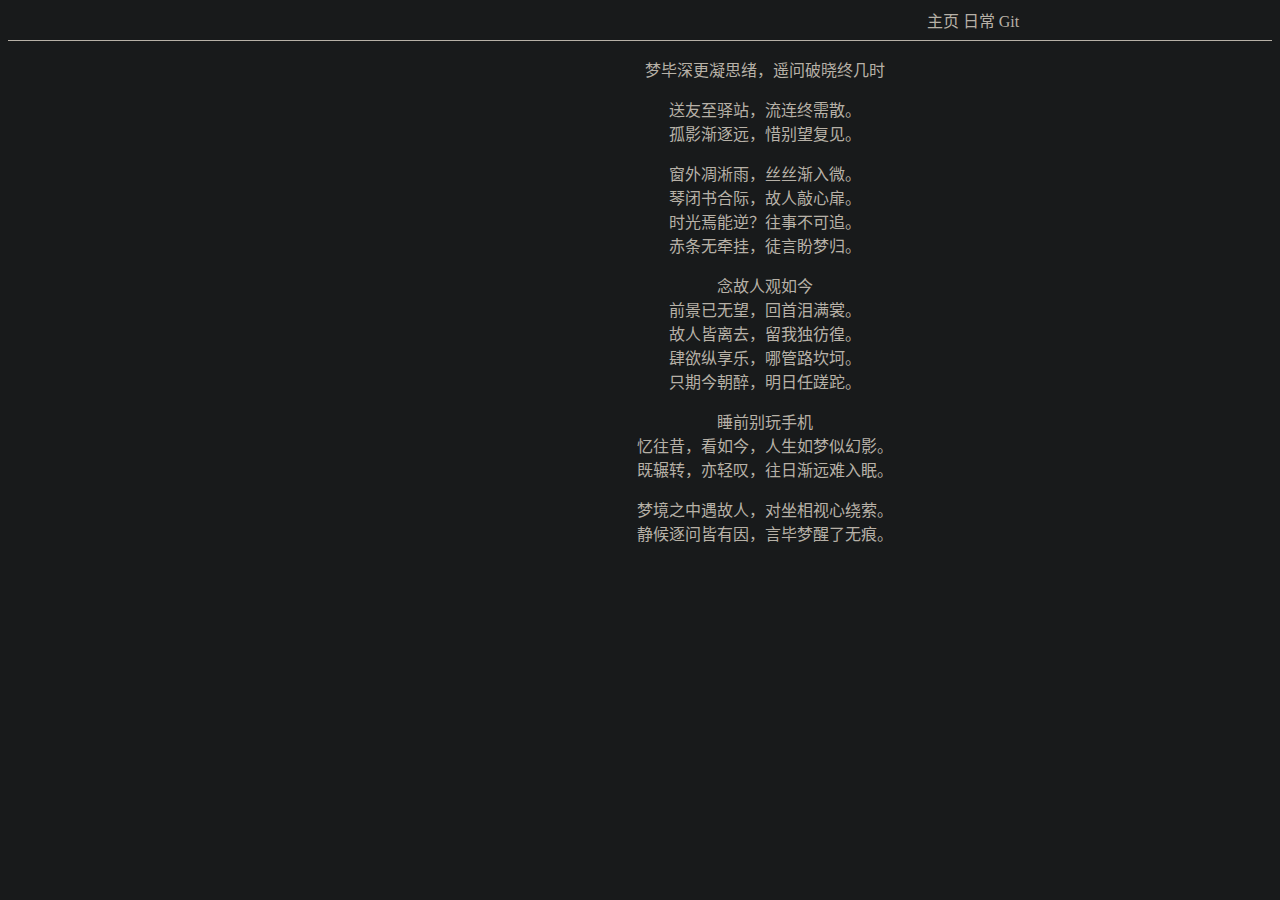
<file: index.html>
<!DOCTYPE html>
<html lang='zh-CN'>
    <head>
        <meta charset='UTF-8'/>
        <!--<link rel="stylesheet" href="https://cdn.jsdelivr.net/npm/gitalk@1/dist/gitalk.css">-->
        <!--<script src="https://cdn.jsdelivr.net/npm/gitalk@1/dist/gitalk.min.js"></script>-->
        <link rel='stylesheet' href='style.css'/>
    </head>
    <body>
        <nav align='right'>
            <a href='index.html'>主页</a>
            <a href='nichijou.html'>日常</a>
            <a href='git.html'>Git</a>
        </nav>
        <hr/>
        <article>
            <p>梦毕深更凝思绪，遥问破晓终几时</p>
        </article>
        <article>
            <p>
                送友至驿站，流连终需散。<br/>
                孤影渐逐远，惜别望复见。
            </p>
        </article>
        <article>
            <p>
                窗外凋淅雨，丝丝渐入微。<br/>
                琴闭书合际，故人敲心扉。<br/>
                时光焉能逆？往事不可追。<br/>
                赤条无牵挂，徒言盼梦归。
            </p>
        </article>
        <article>
            <p>
                念故人观如今<br/>
                前景已无望，回首泪满裳。<br/>
                故人皆离去，留我独彷徨。<br/>
                肆欲纵享乐，哪管路坎坷。<br/>
                只期今朝醉，明日任蹉跎。
            </p>
        </article>
        <article>
            <p>
                睡前别玩手机<br/>
                忆往昔，看如今，人生如梦似幻影。<br/>
                既辗转，亦轻叹，往日渐远难入眠。
            </p>
        </article>
        <article>
            <p>
                梦境之中遇故人，对坐相视心绕萦。<br/>
                静候逐问皆有因，言毕梦醒了无痕。
            </p>
        </article>
    </body>
    <!--<script src='gitalk.js' charset='UTF-8'></script>-->
</html>
</file>
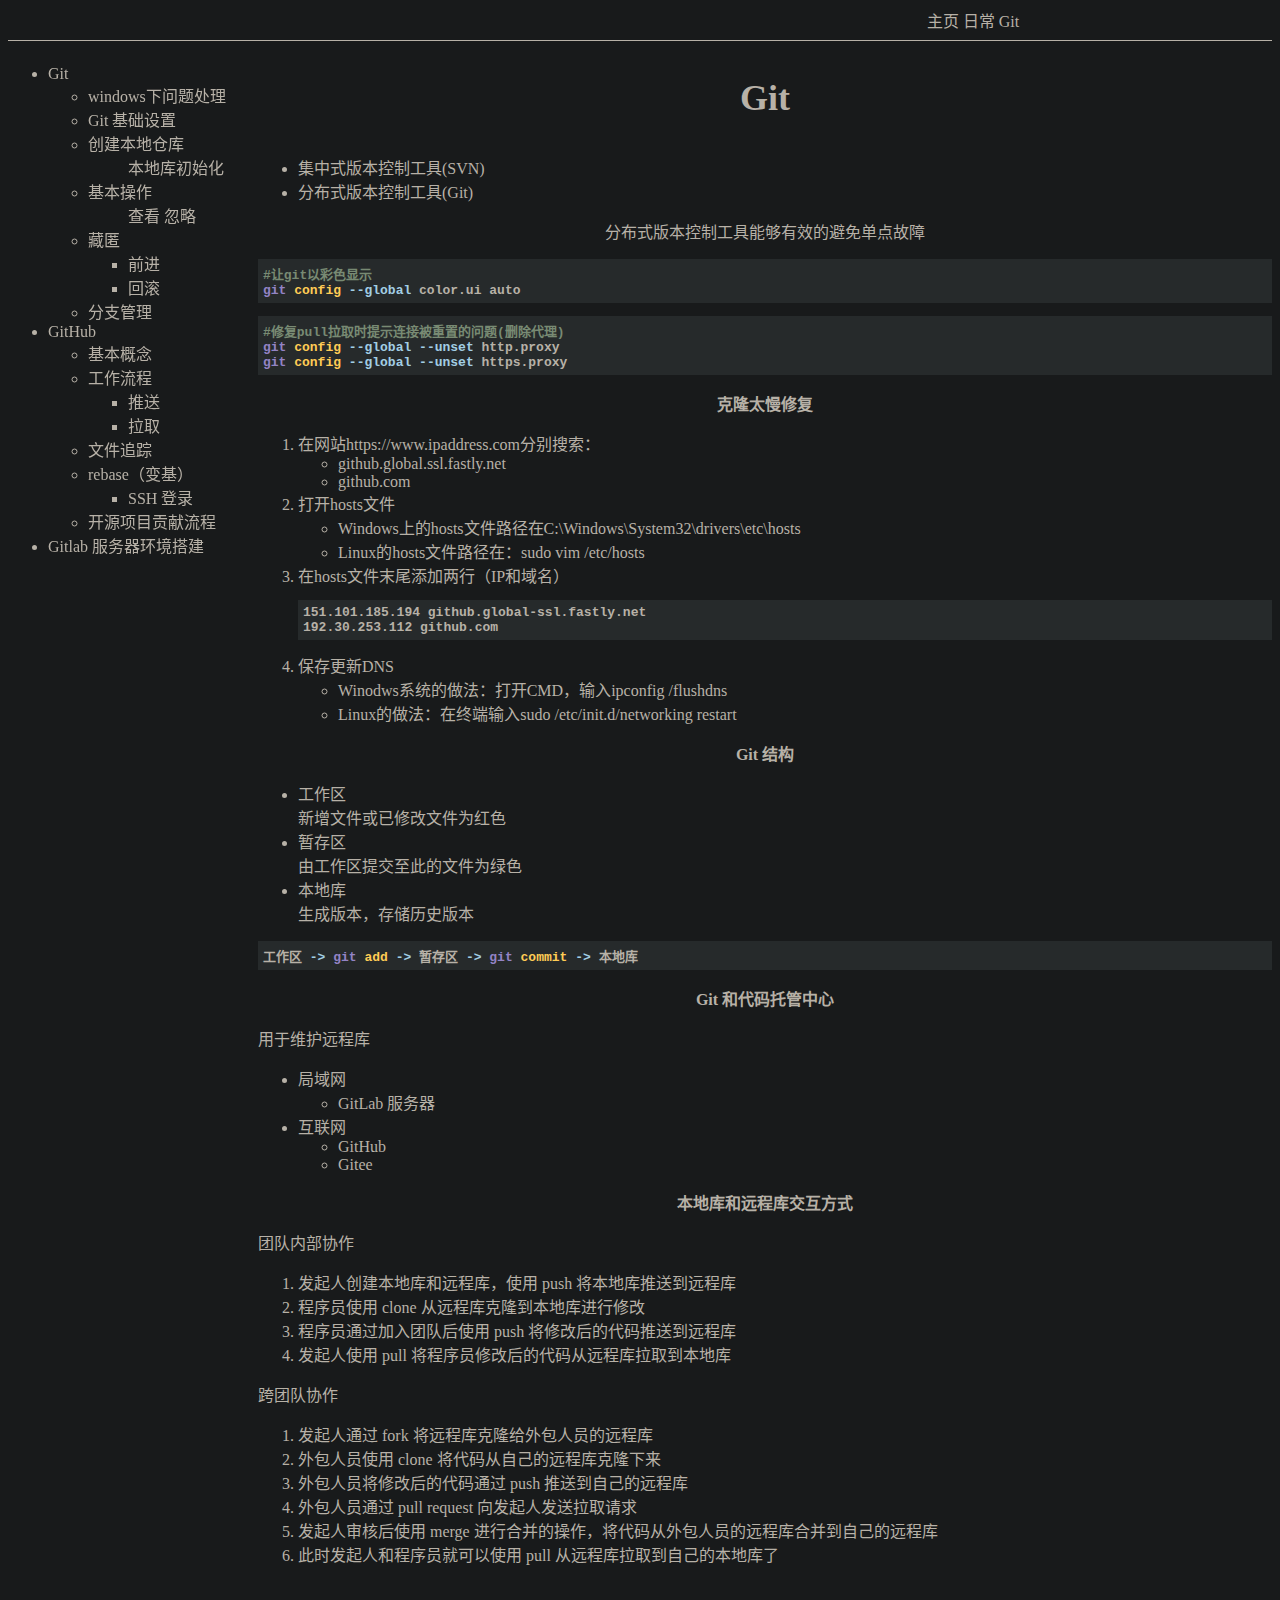
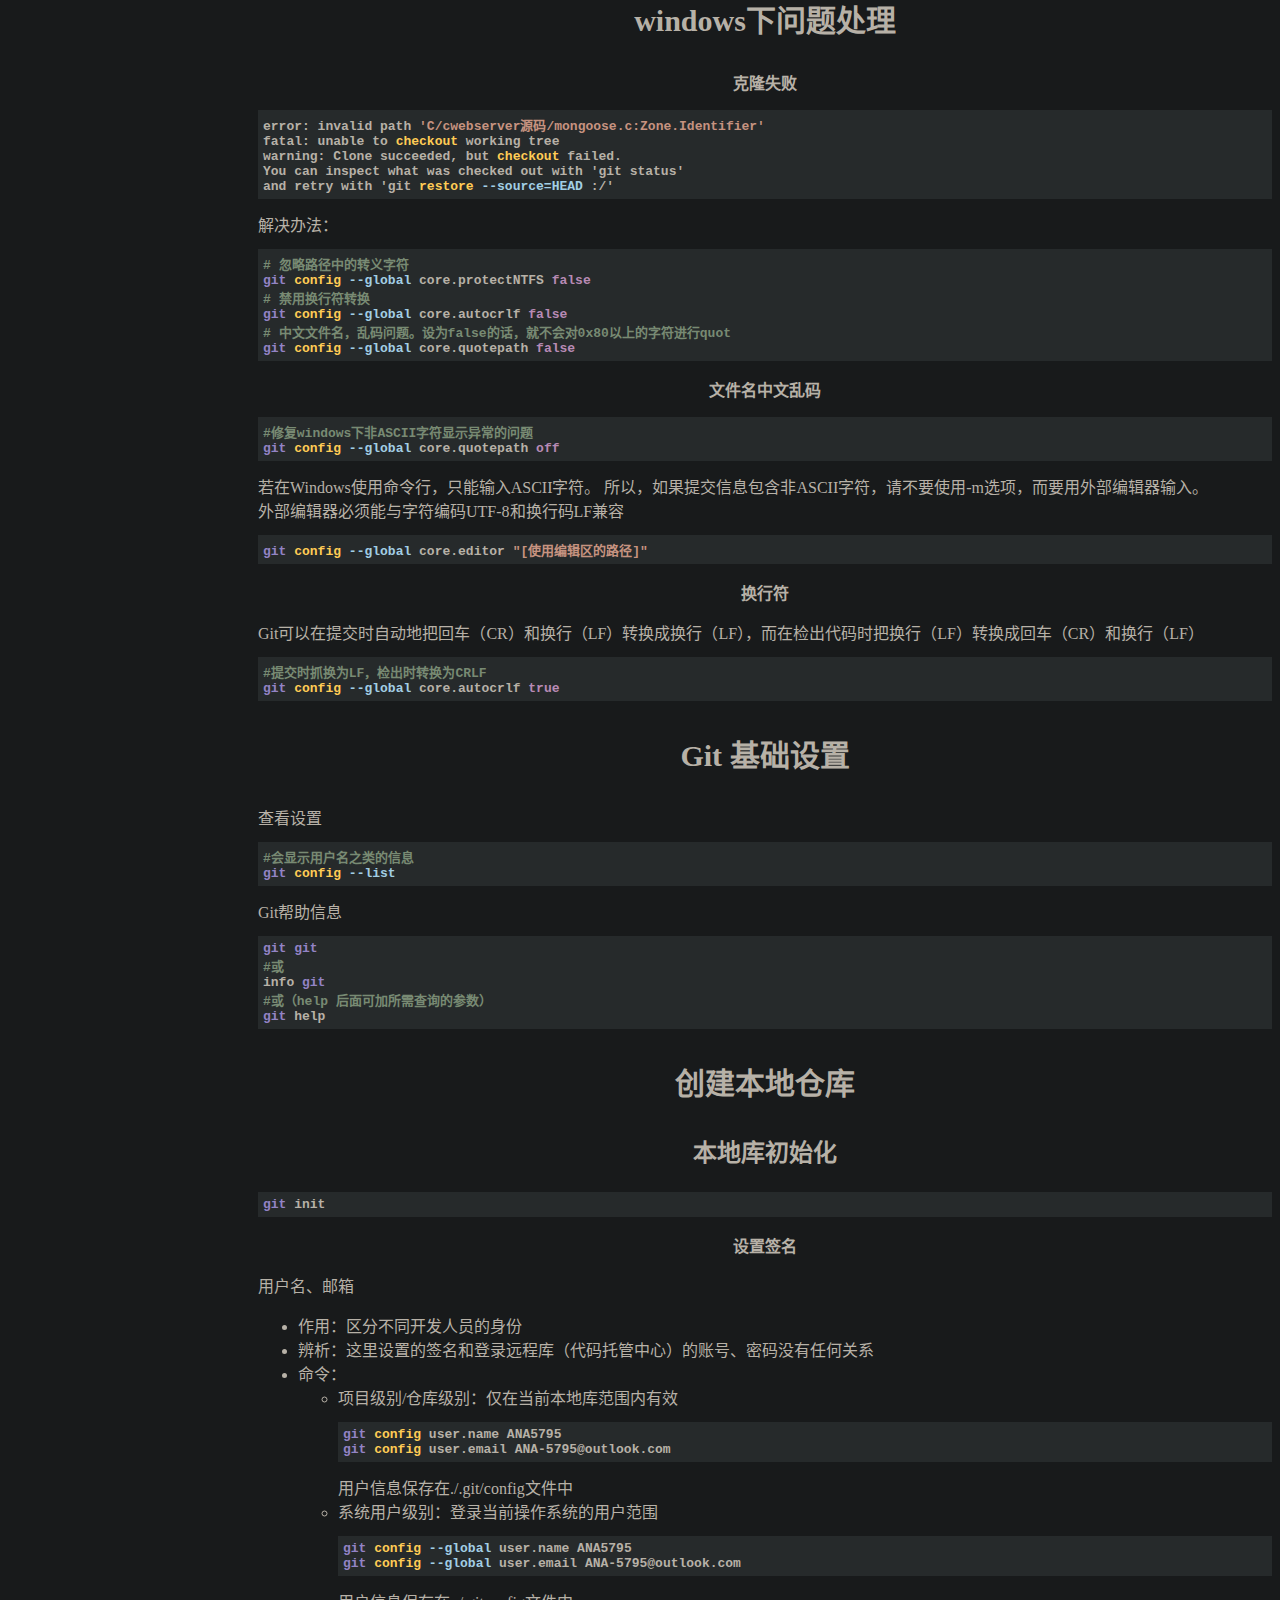
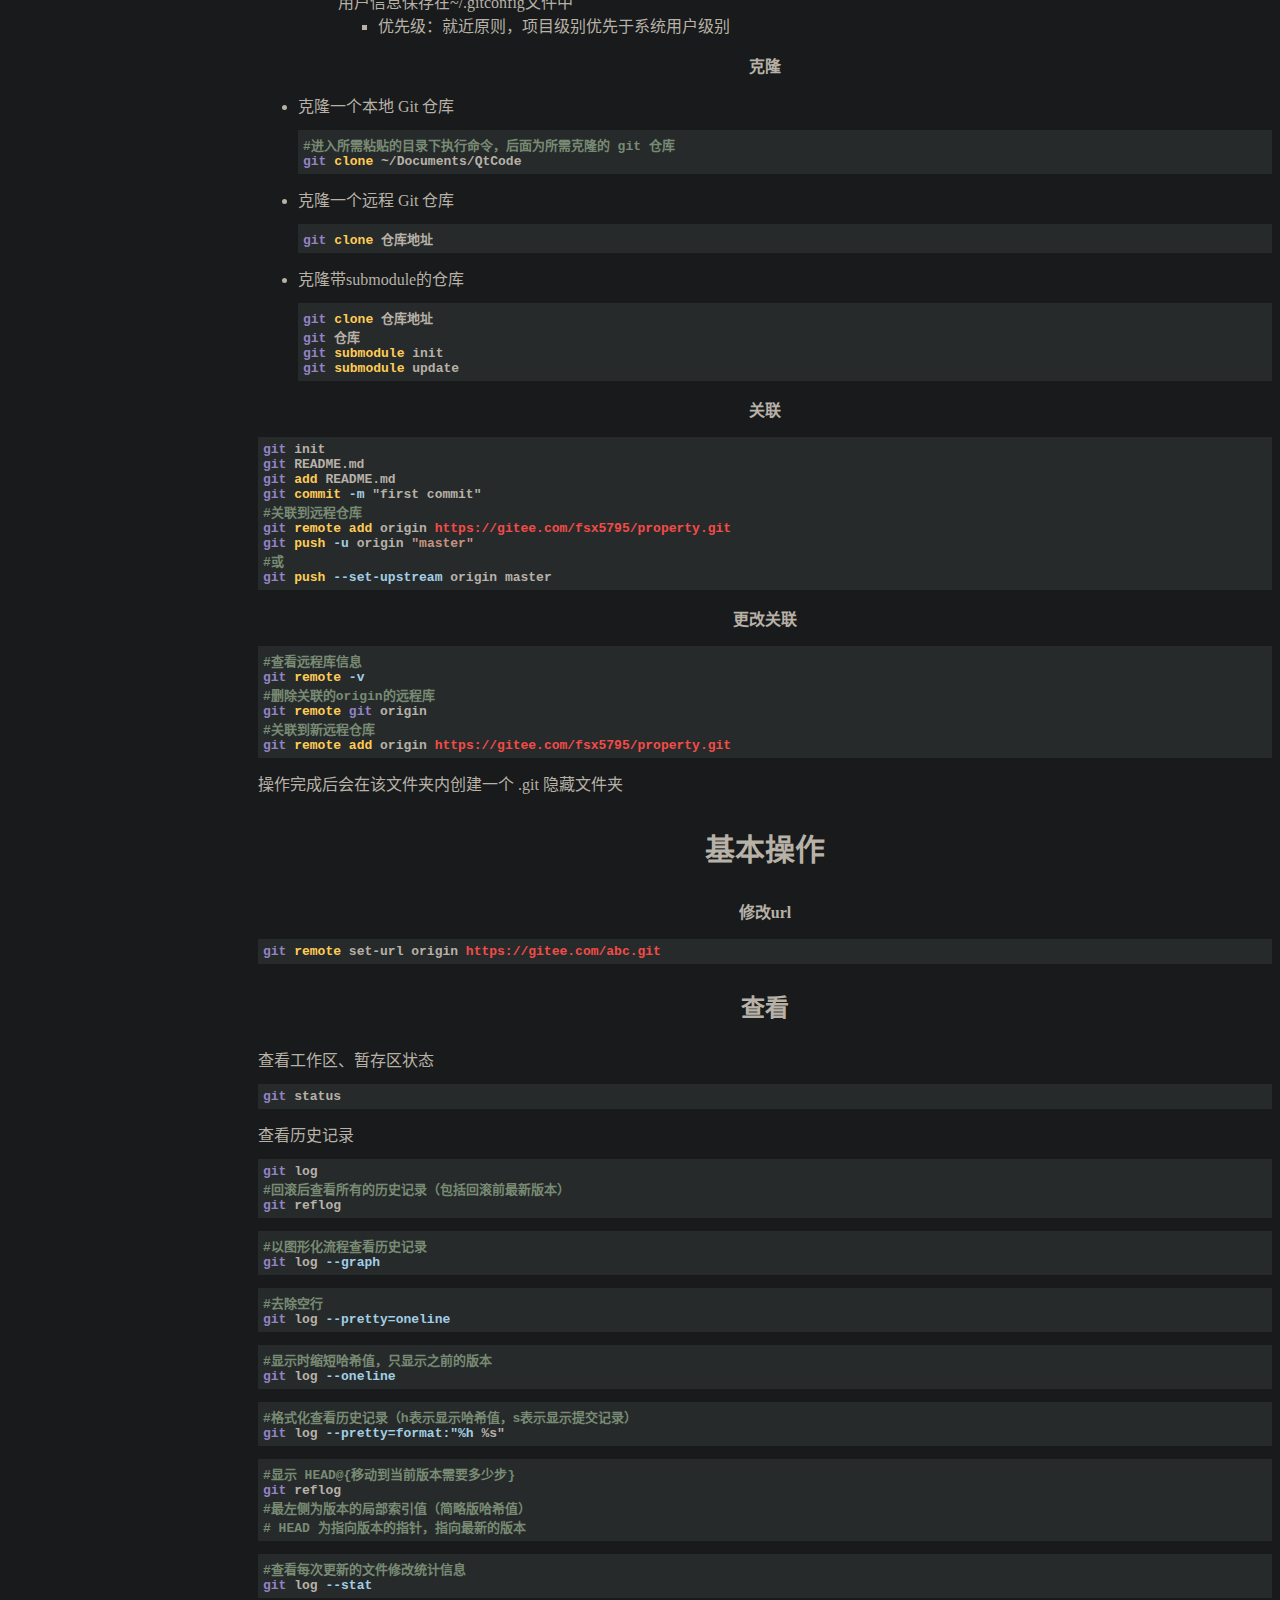
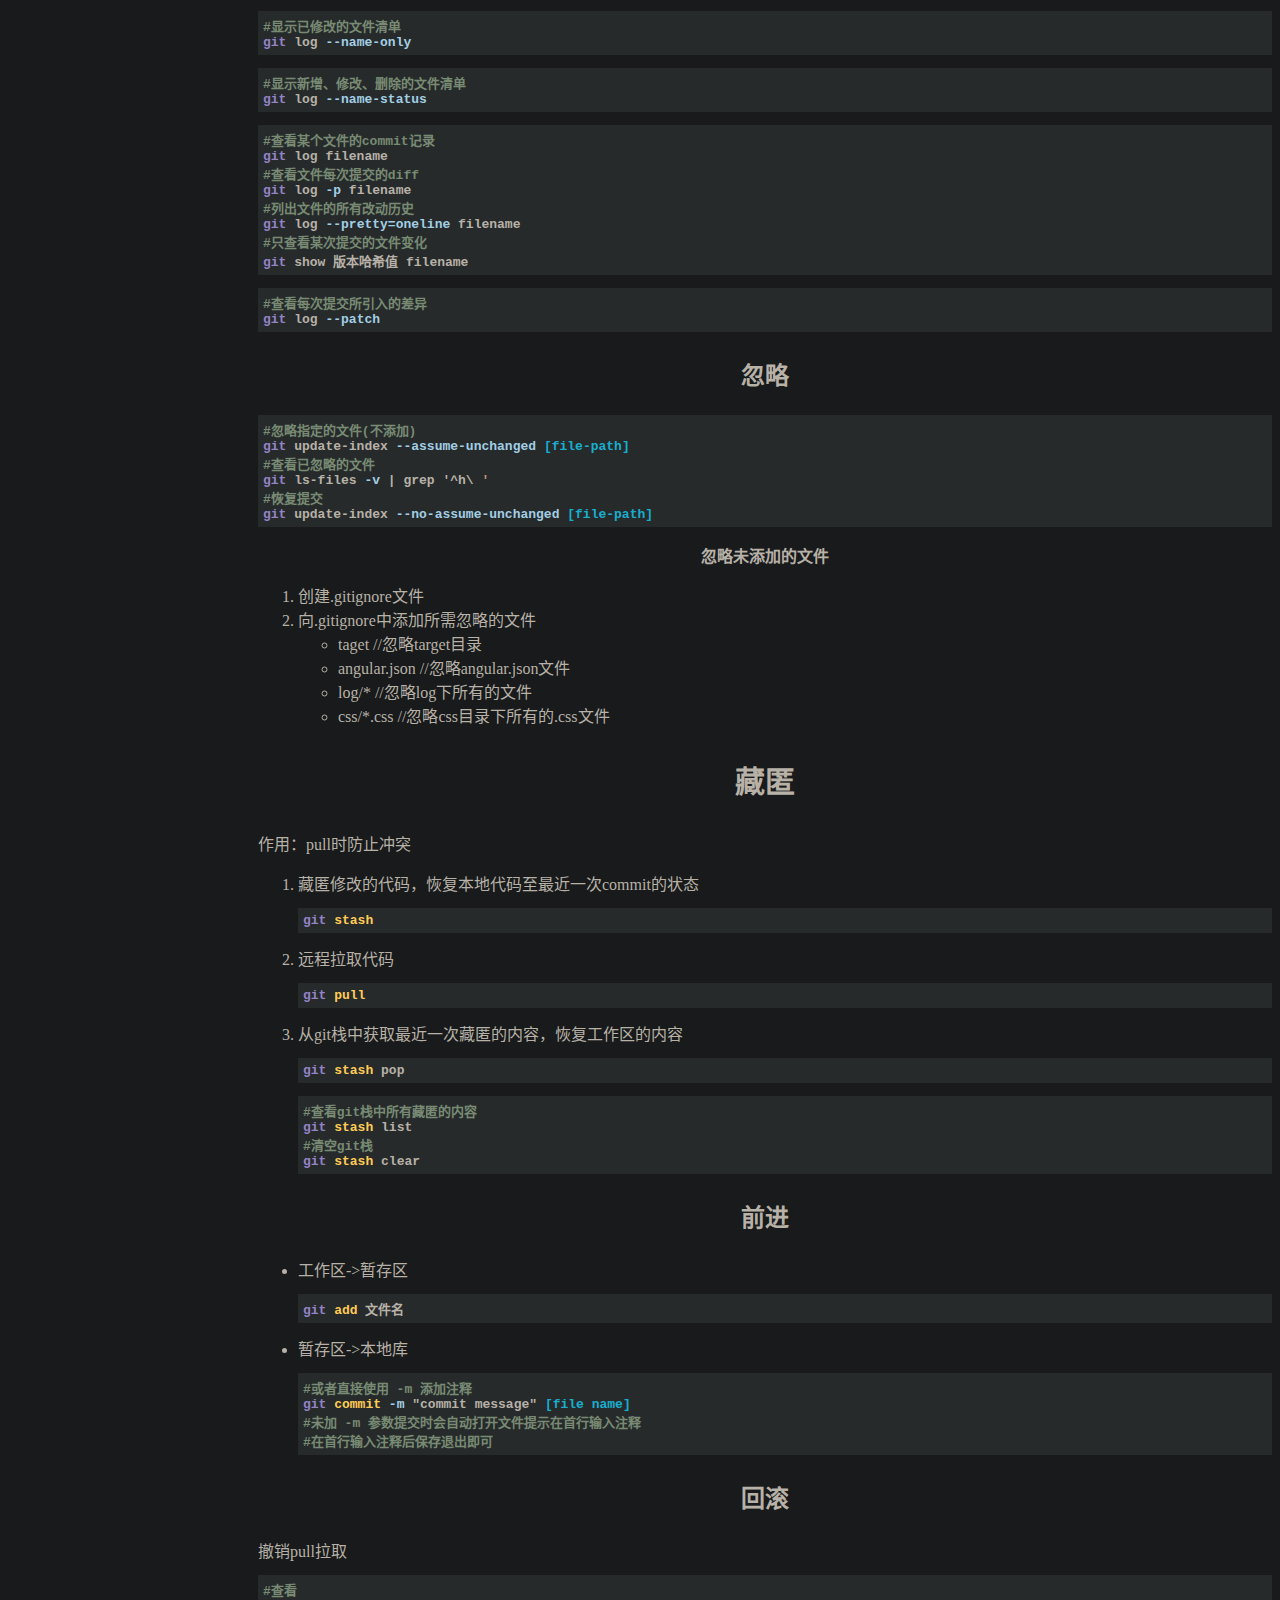
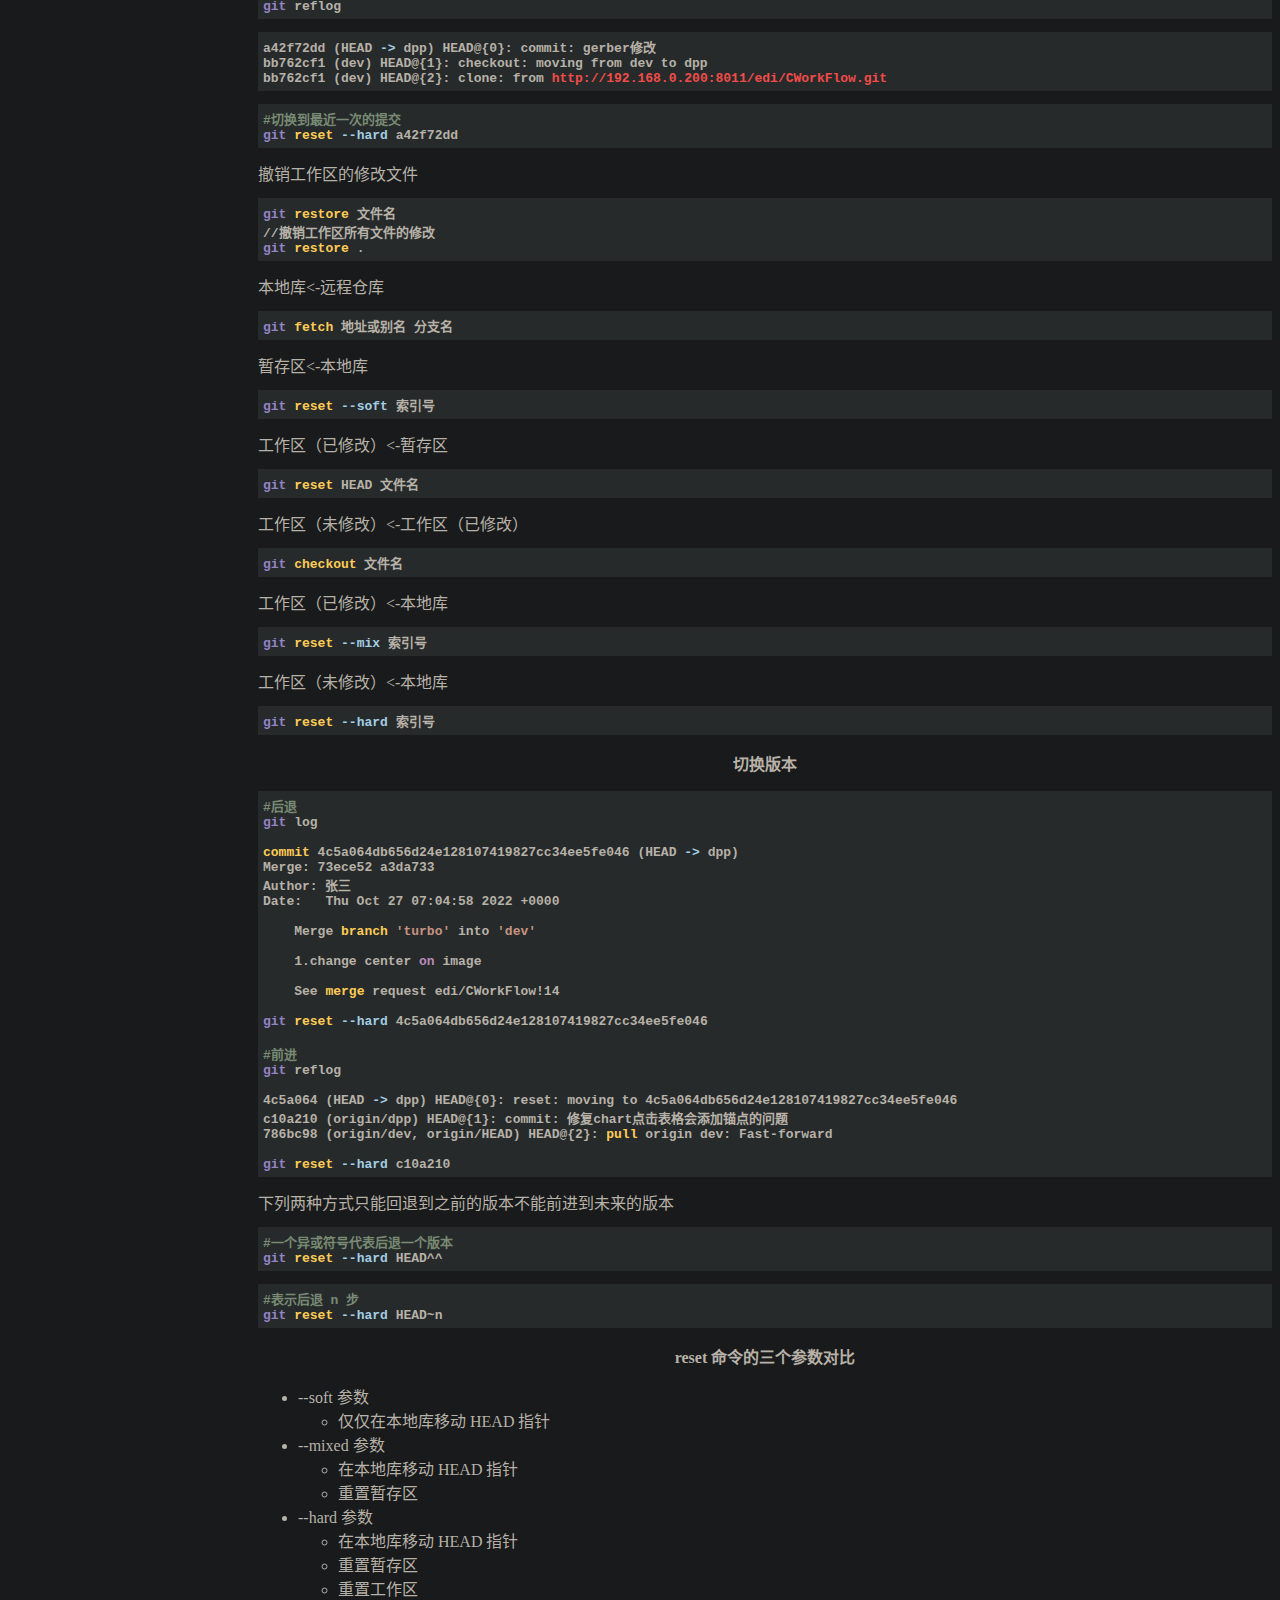
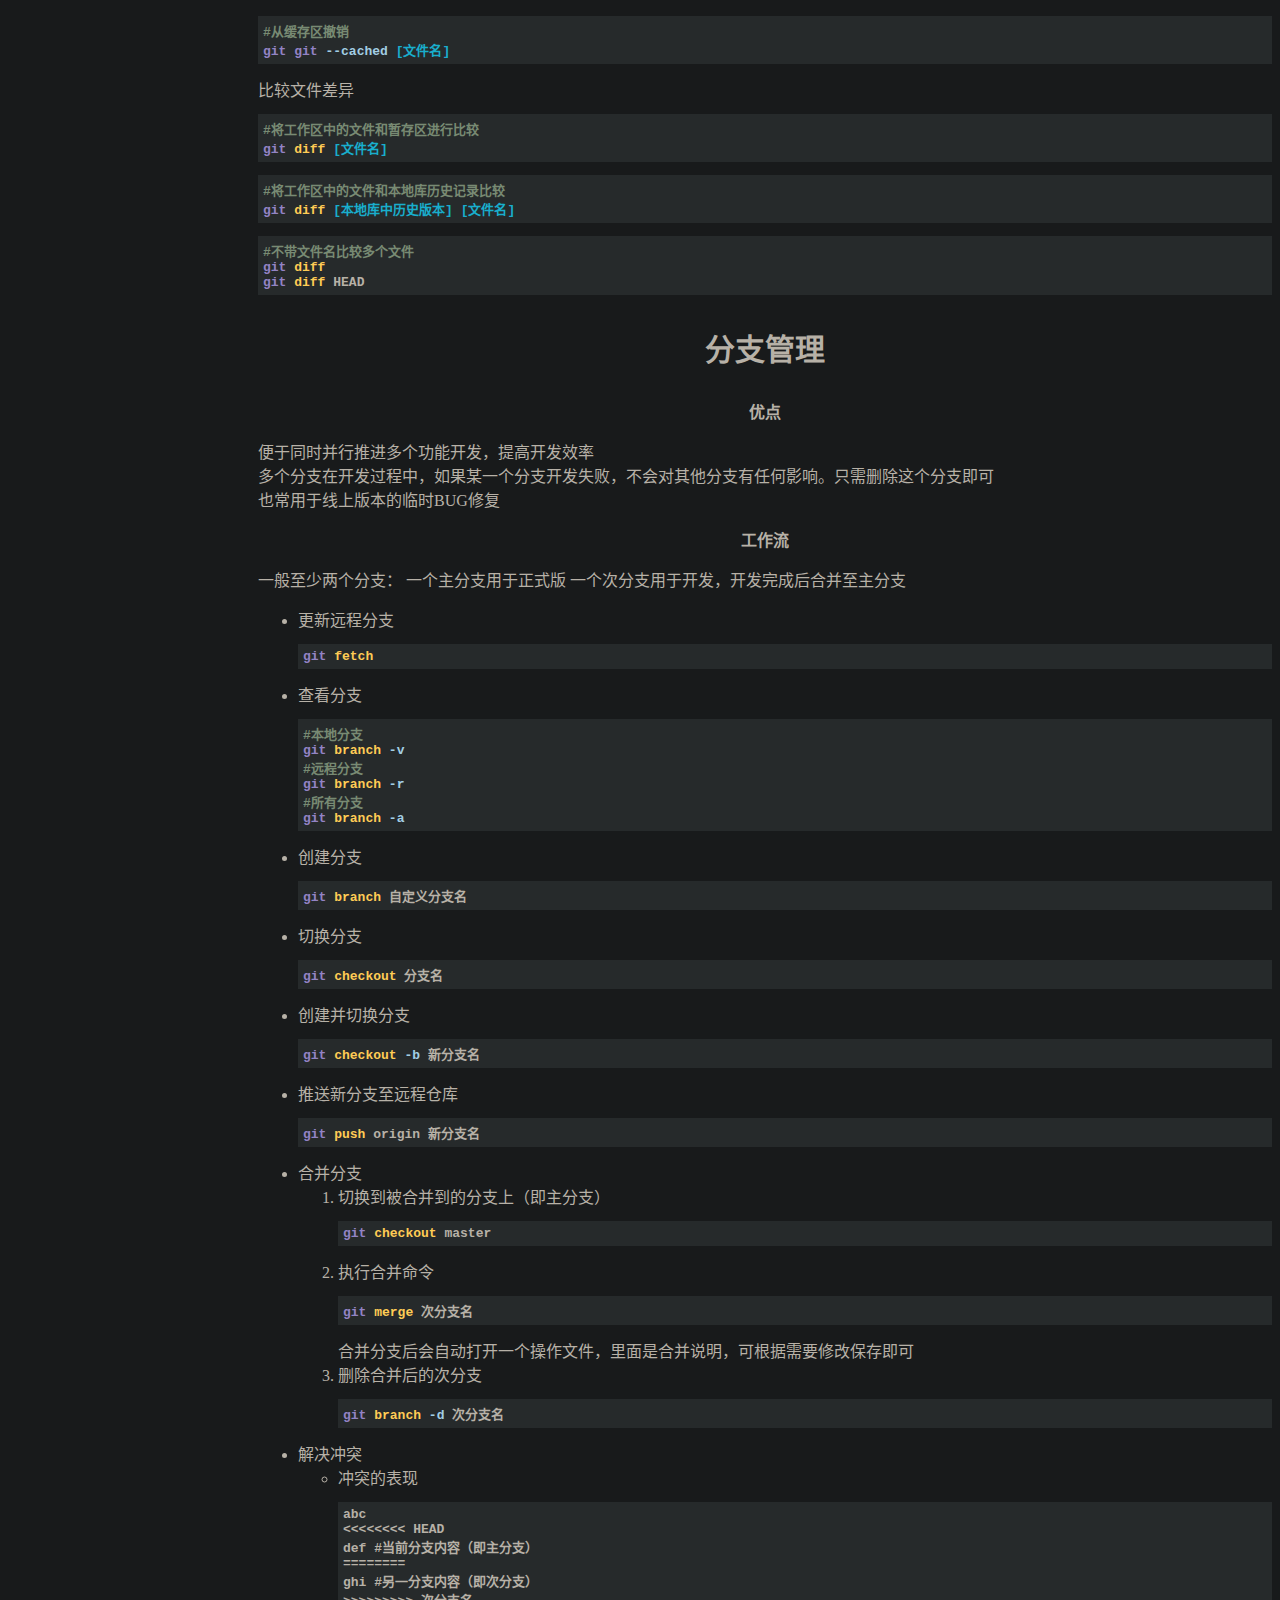
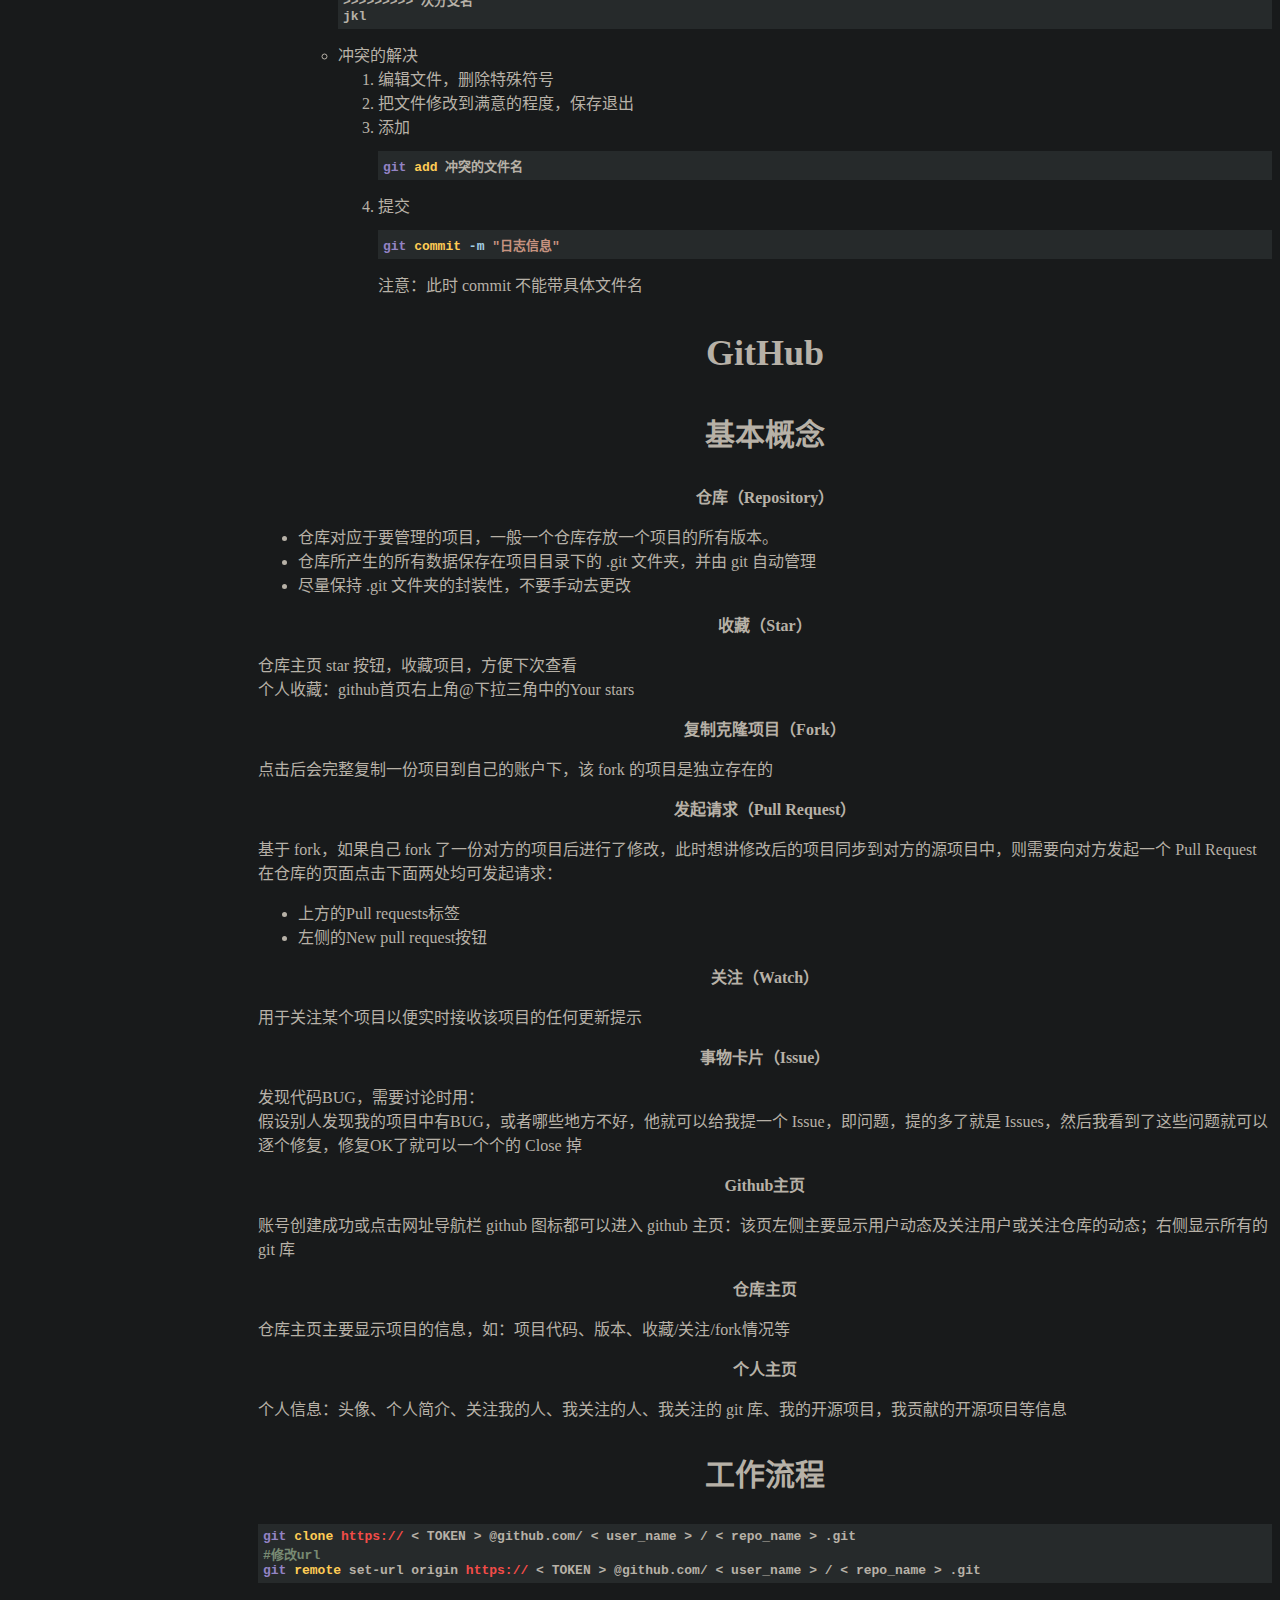
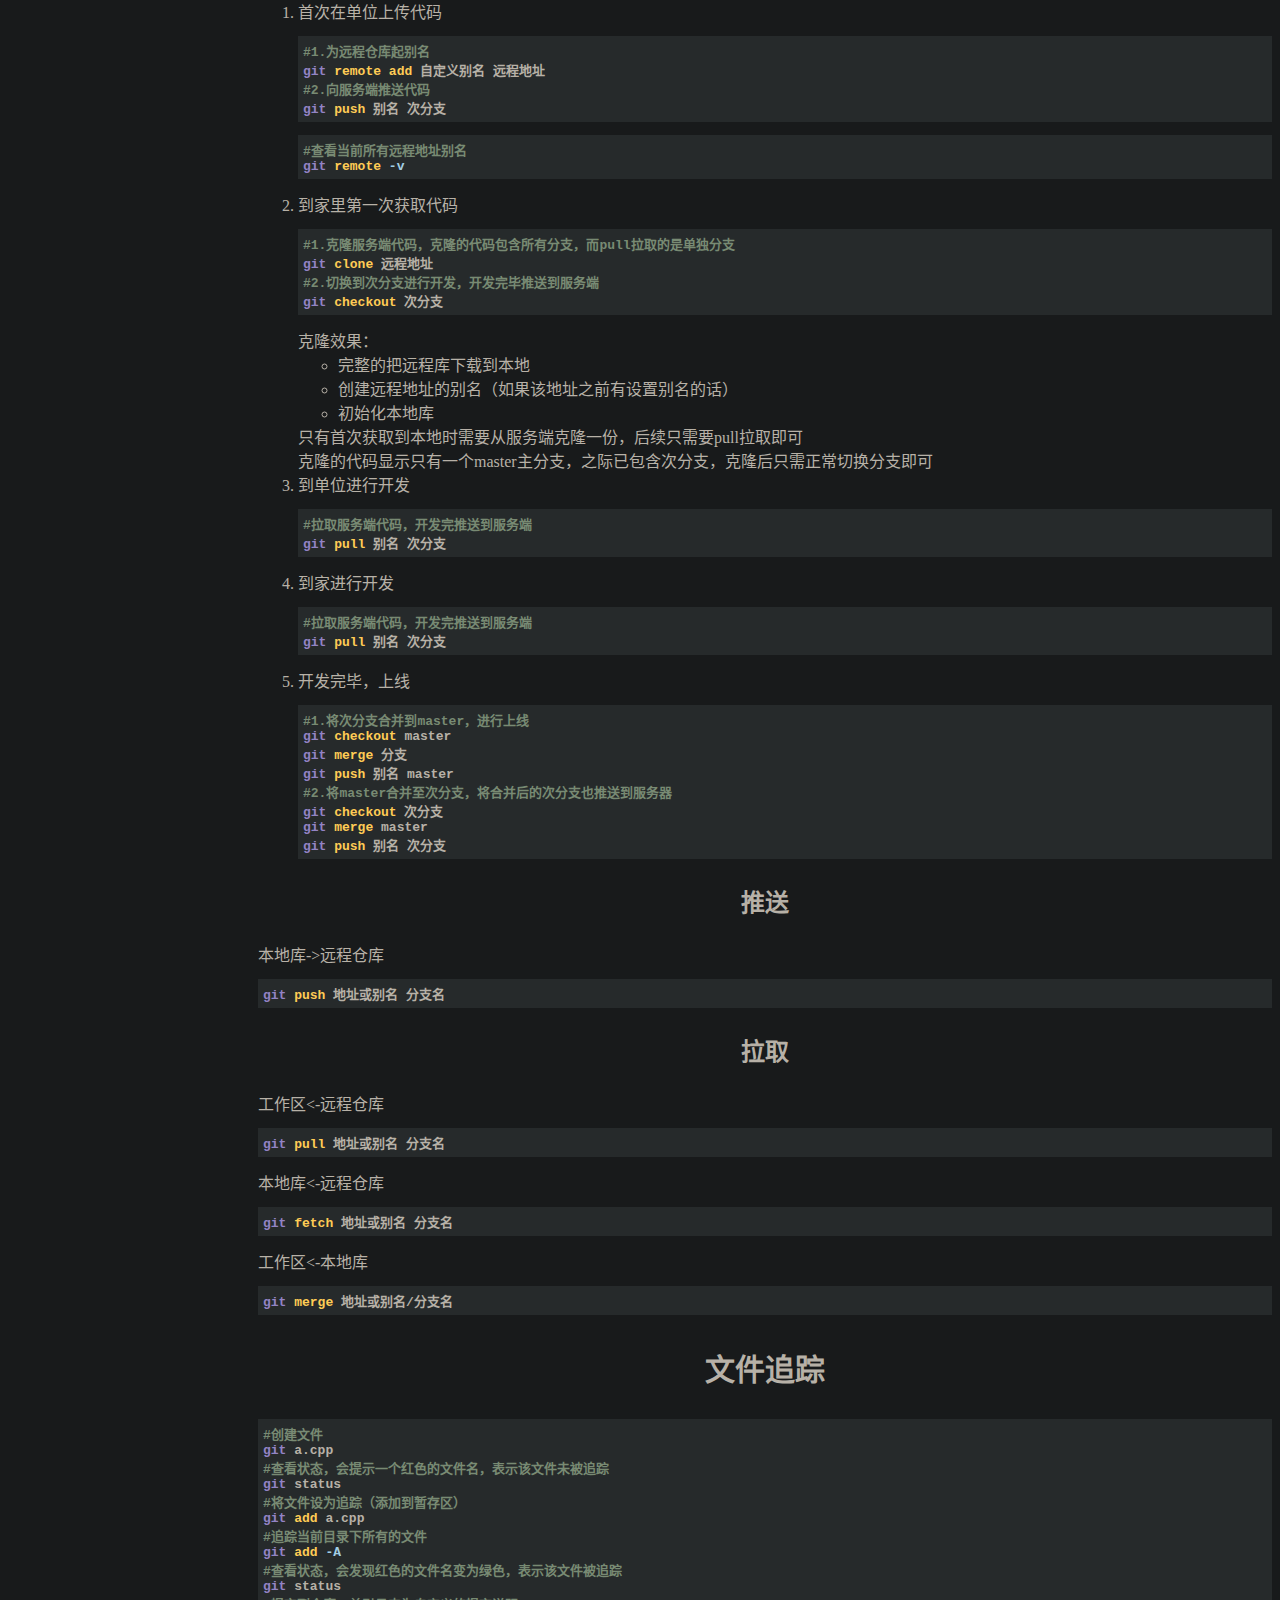
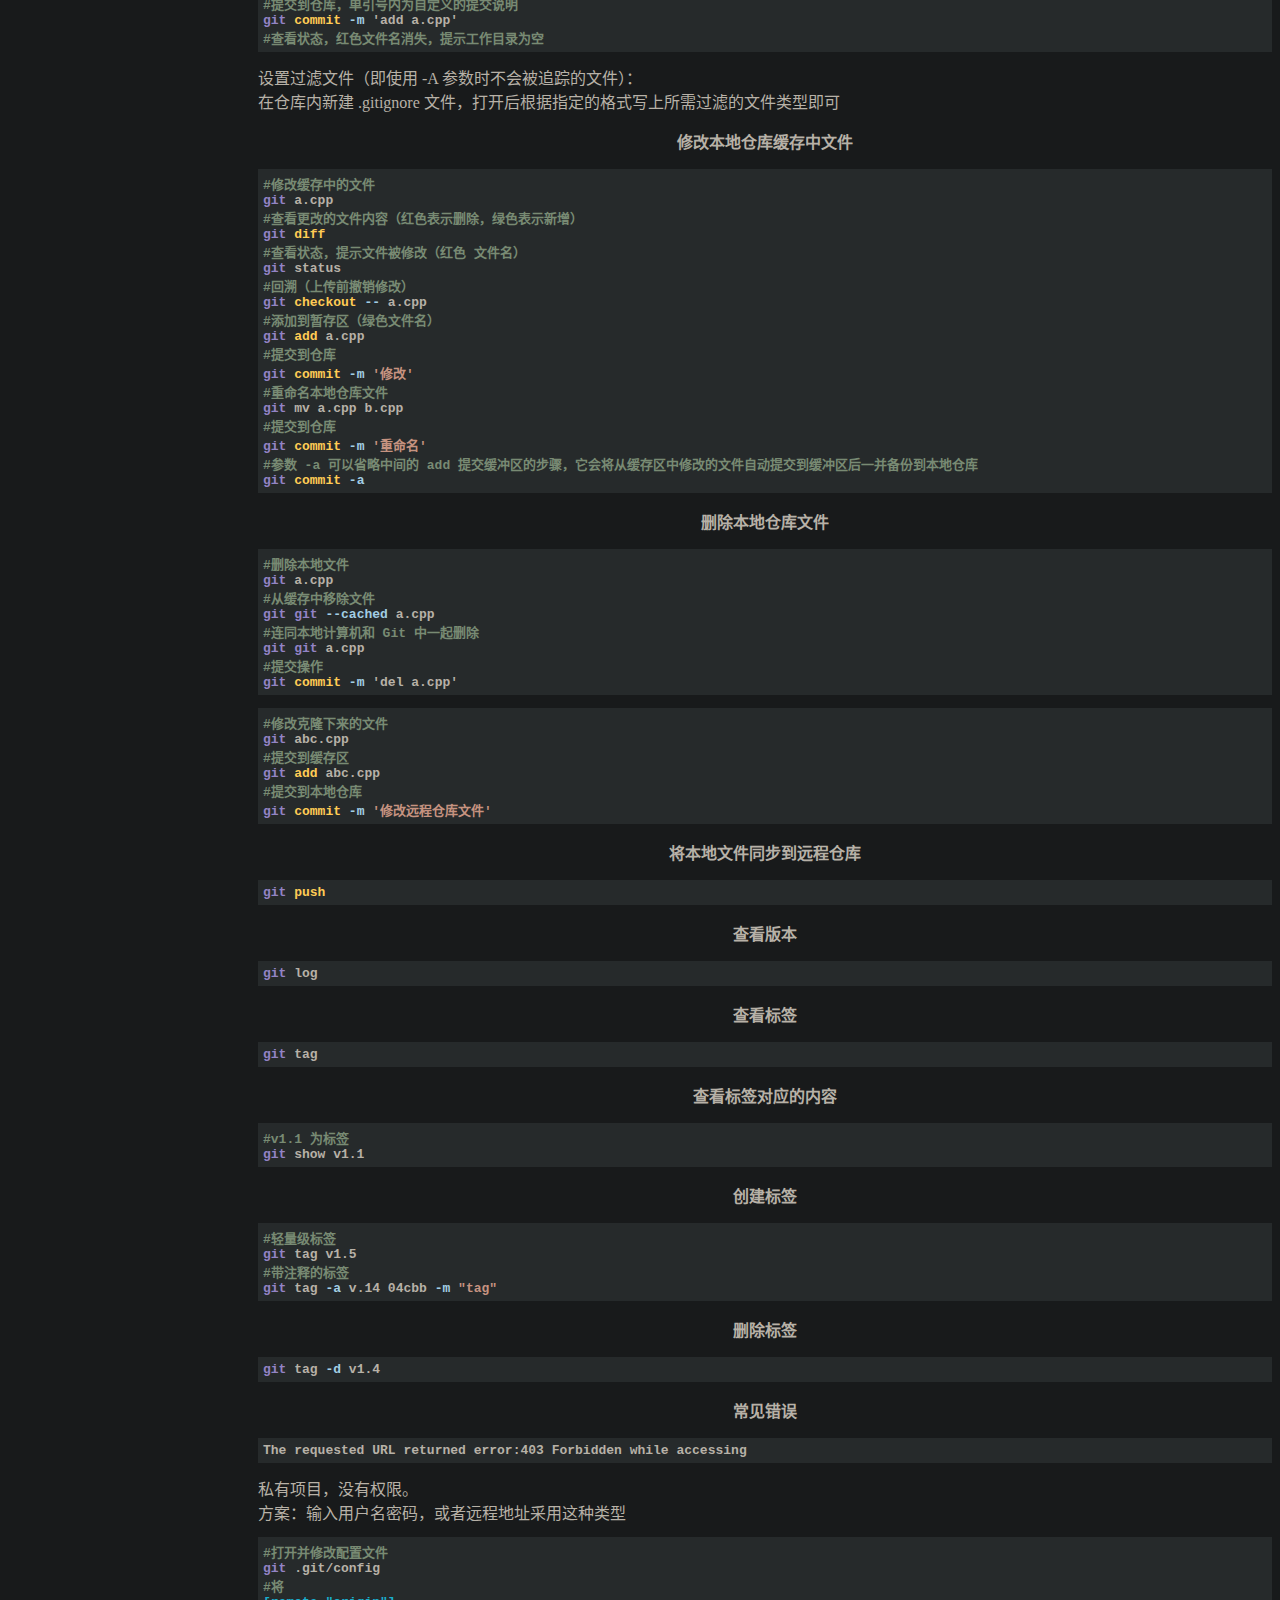
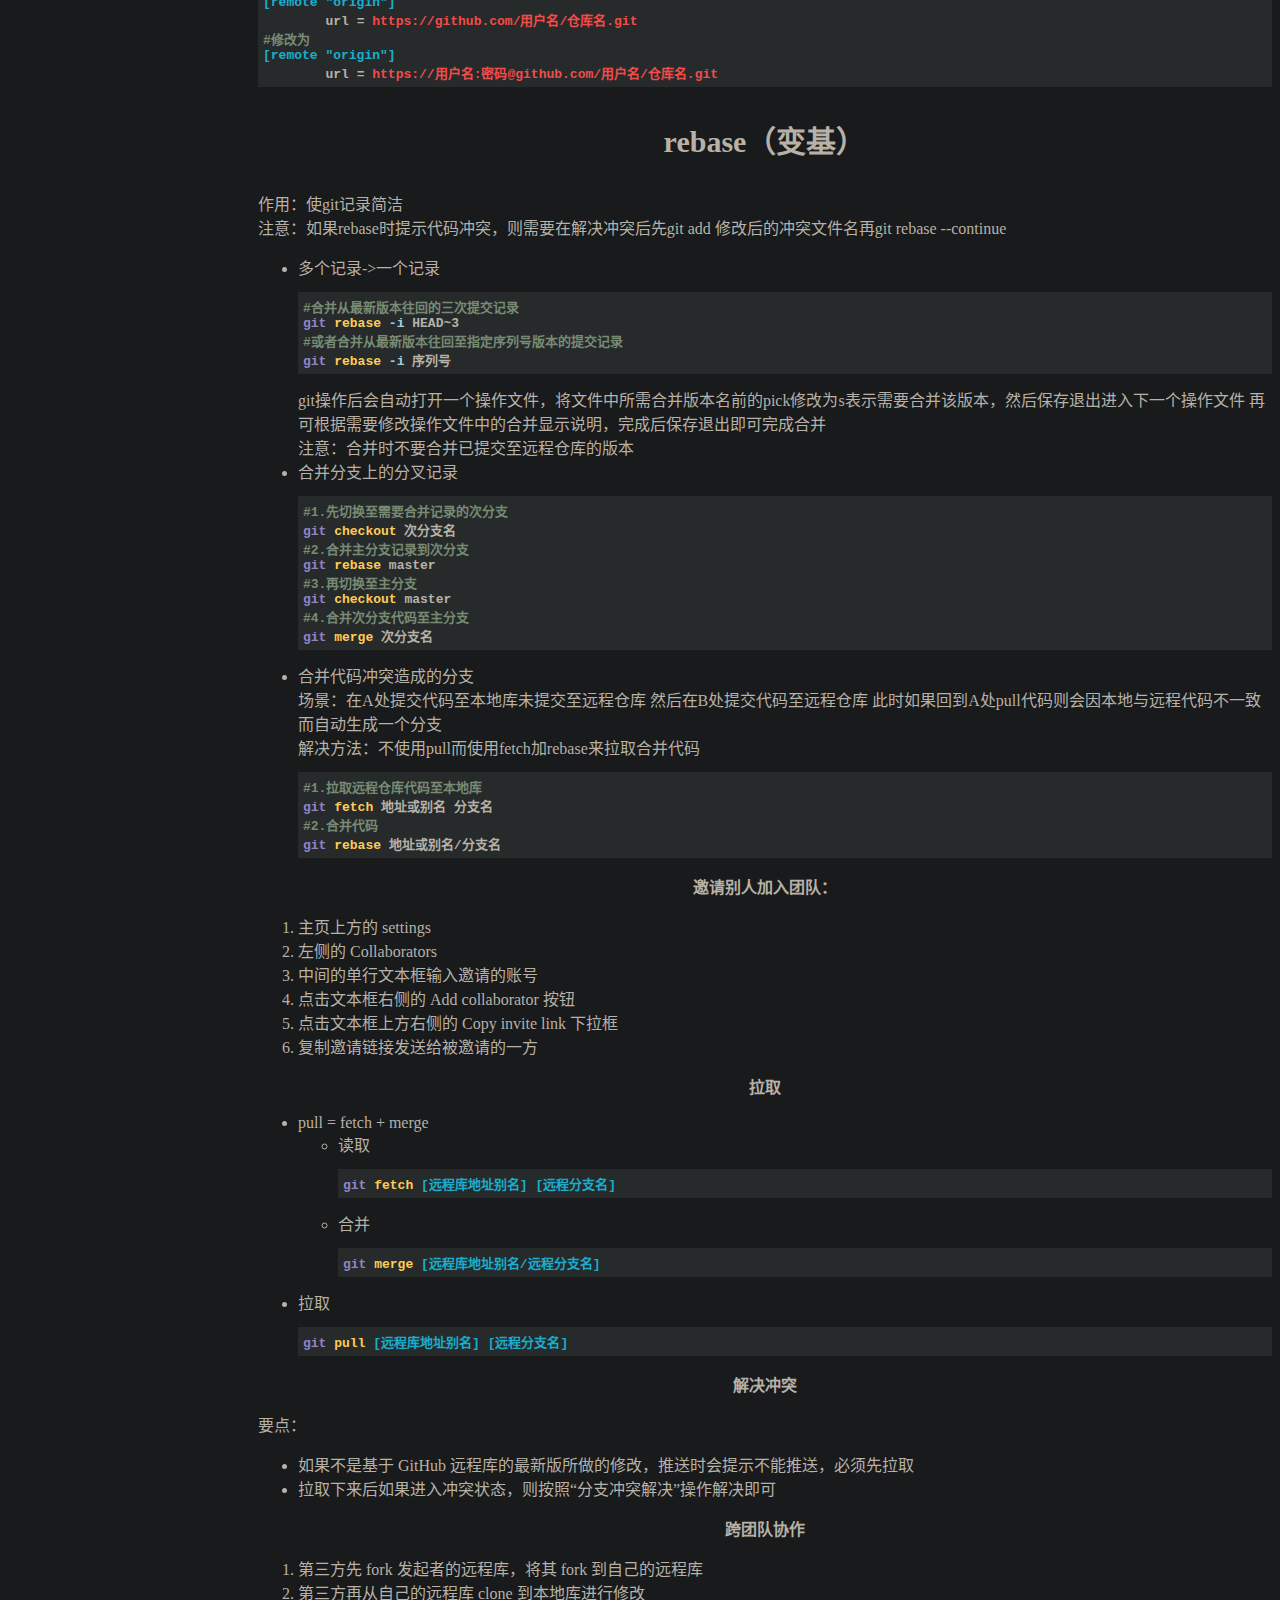
<file: git.html>
<!DOCTYPE html>
<html lang='zh-CN'>
    <head>
        <meta charset='UTF-8'/>
        <link rel='stylesheet' href='style.css'/>
    </head>
    <body>
        <nav align='right'>
            <a href='index.html'>主页</a>
            <a href='nichijou.html'>日常</a>
            <a href='git.html'>Git</a>
        </nav>
        <hr/>
        <aside>
            <ul>
                <li><a href="#100">Git</a></li>
                <ul>
                    <li><a href="#110">windows下问题处理</a></li>
                    <li><a href="#120">Git 基础设置</a></li>
                    <li><a href="#130">创建本地仓库</a></li>
                    <ul>
                        <a href="#131">本地库初始化</a>
                    </ul>
                    <li><a href="#140">基本操作</a></li>
                    <ul>
                        <a href="#141">查看</a>
                        <a href="#142">忽略</a>
                    </ul>
                    <li><a href="#150">藏匿</a></li>
                    <ul>
                        <li><a href="#151">前进</a></li>
                        <li><a href="#152">回滚</a></li>
                    </ul>
                    <li><a href="#160">分支管理</a></li>
                </ul>
                <li><a href="#200">GitHub</a></li>
                <ul>
                    <li><a href="#210">基本概念</a></li>
                    <li><a href="#220">工作流程</a></li>
                    <ul>
                        <li><a href="#221">推送</a></li>
                        <li><a href="#222">拉取</a></li>
                    </ul>
                    <li><a href="#230">文件追踪</a></li>
                    <li><a href="#240">rebase（变基）</a></li>
                    <ul>
                        <li><a href="#241">SSH 登录</a></li>
                    </ul>
                    <li><a href="#250">开源项目贡献流程</a></li>
                </ul>
                <li><a href="#300">Gitlab 服务器环境搭建</a></li>
            </ul>
        </aside>
        <article>
            <p class="super"><a id="100">Git</a></p>
            <ul>
                <li>集中式版本控制工具(SVN)</li>
                <li>分布式版本控制工具(Git)</li>
            </ul>
            <p>分布式版本控制工具能够有效的避免单点故障</p>
            <pre class="shell">
#让git以彩色显示
git config --global color.ui auto</pre>
            <pre class="shell">
#修复pull拉取时提示连接被重置的问题(删除代理)
git config --global --unset http.proxy
git config --global --unset https.proxy</pre>
            <p class="title">克隆太慢修复</p>
            <ol>
                <li>在网站<a href="https://www.ipaddress.com">https://www.ipaddress.com</a>分别搜索：</li>
                <ul>
                    <li>github.global.ssl.fastly.net</li>
                    <li>github.com</li>
                </ul>
                <li>打开hosts文件</li>
                <ul>
                    <li>Windows上的hosts文件路径在C:\Windows\System32\drivers\etc\hosts</li>
                    <li>Linux的hosts文件路径在：sudo vim /etc/hosts</li>
                </ul>
                <li>在hosts文件末尾添加两行（IP和域名）</li>
                <pre class="shell">
151.101.185.194 github.global-ssl.fastly.net
192.30.253.112 github.com</pre>
                <li>保存更新DNS</li>
                <ul>
                    <li>Winodws系统的做法：打开CMD，输入ipconfig /flushdns</li>
                    <li>Linux的做法：在终端输入sudo /etc/init.d/networking restart</li>
                </ul>
            </ol>
            <p class="title">Git 结构</p>
            <ul>
                <li>工作区</li>
                新增文件或已修改文件为红色
                <li>暂存区</li>
                由工作区提交至此的文件为绿色
                <li>本地库</li>
                生成版本，存储历史版本
            </ul>
            <pre class="shell">
工作区 -> git add -> 暂存区 -> git commit -> 本地库</pre>
            <p class="title">Git 和代码托管中心</p>
            用于维护远程库
            <ul>
                <li>局域网</li>
                <ul><li>GitLab 服务器</li></ul>
                <li>互联网</li>
                <ul>
                    <li>GitHub</li>
                    <li>Gitee</li>
                </ul>
            </ul>
            <p class="title">本地库和远程库交互方式</p>
            团队内部协作
            <ol>
                <li>发起人创建本地库和远程库，使用 push 将本地库推送到远程库</li>
                <li>程序员使用 clone 从远程库克隆到本地库进行修改</li>
                <li>程序员通过加入团队后使用 push 将修改后的代码推送到远程库</li>
                <li>发起人使用 pull 将程序员修改后的代码从远程库拉取到本地库</li>
            </ol>
            跨团队协作
            <ol>
                <li>发起人通过 fork 将远程库克隆给外包人员的远程库</li>
                <li>外包人员使用 clone 将代码从自己的远程库克隆下来</li>
                <li>外包人员将修改后的代码通过 push 推送到自己的远程库</li>
                <li>外包人员通过 pull request 向发起人发送拉取请求</li>
                <li>发起人审核后使用 merge 进行合并的操作，将代码从外包人员的远程库合并到自己的远程库</li>
                <li>此时发起人和程序员就可以使用 pull 从远程库拉取到自己的本地库了</li>
            </ol>
            <p class="huge"><a id="110">windows下问题处理</a></p>
            <p class="title">克隆失败</p>
            <pre class="shell">
error: invalid path 'C/cwebserver源码/mongoose.c:Zone.Identifier'
fatal: unable to checkout working tree
warning: Clone succeeded, but checkout failed.
You can inspect what was checked out with 'git status'
and retry with 'git restore --source=HEAD :/'</pre>
            解决办法：
            <pre class="shell">
# 忽略路径中的转义字符
git config --global core.protectNTFS false
# 禁用换行符转换
git config --global core.autocrlf false
# 中文文件名，乱码问题。设为false的话，就不会对0x80以上的字符进行quot
git config --global core.quotepath false</pre>
            <p class="title">文件名中文乱码</p>
            <pre class="shell">
#修复windows下非ASCII字符显示异常的问题
git config --global core.quotepath off</pre>
            若在Windows使用命令行，只能输入ASCII字符。 所以，如果提交信息包含非ASCII字符，请不要使用-m选项，而要用外部编辑器输入。<br/>
            外部编辑器必须能与字符编码UTF-8和换行码LF兼容
            <pre class="shell">
git config --global core.editor "[使用编辑区的路径]"</pre>
            <p class="title">换行符</p>
            Git可以在提交时自动地把回车（CR）和换行（LF）转换成换行（LF），而在检出代码时把换行（LF）转换成回车（CR）和换行（LF）
            <pre class="shell">
#提交时抓换为LF，检出时转换为CRLF
git config --global core.autocrlf true</pre>
            <p class="huge"><a id="120">Git 基础设置</a></p>
            查看设置
            <pre class="shell">
#会显示用户名之类的信息
git config --list</pre>
            Git帮助信息
            <pre class="shell">
man git
#或
info git
#或（help 后面可加所需查询的参数）
git help</pre>
            <p class="huge"><a id="130">创建本地仓库</a></p>
            <p class="big"><a id="131">本地库初始化</a></p>
            <pre class="shell">
git init</pre>
            <p class="title">设置签名</p>
            用户名、邮箱
            <ul>
                <li>作用：区分不同开发人员的身份</li>
                <li>辨析：这里设置的签名和登录远程库（代码托管中心）的账号、密码没有任何关系</li>
                <li>命令：</li>
                <ul>
                    <li>项目级别/仓库级别：仅在当前本地库范围内有效</li>
                    <pre class="shell">
git config user.name ANA5795
git config user.email ANA-5795@outlook.com</pre>
                    用户信息保存在./.git/config文件中
                </ul>
                <ul>
                    <li>系统用户级别：登录当前操作系统的用户范围</li>
                    <pre class="shell">
git config --global user.name ANA5795
git config --global user.email ANA-5795@outlook.com</pre>
                    用户信息保存在~/.gitconfig文件中
                    <ul><li>优先级：就近原则，项目级别优先于系统用户级别</li></ul>
                </ul>
            </ul>
        </ul>
        <p class="title">克隆</p>
        <ul>
            <li>克隆一个本地 Git 仓库</li>
            <pre class="shell">
#进入所需粘贴的目录下执行命令，后面为所需克隆的 git 仓库
git clone ~/Documents/QtCode</pre>
            <li>克隆一个远程 Git 仓库</li>
            <pre class="shell">
git clone 仓库地址</pre>
			<li>克隆带submodule的仓库</li>
			<pre class="shell">
git clone 仓库地址
cd 仓库
git submodule init
git submodule update</pre>
        </ul>
        <p class="title">关联</p>
        <pre class="shell">
git init
touch README.md
git add README.md
git commit -m "first commit"
#关联到远程仓库
git remote add origin https://gitee.com/fsx5795/property.git
git push -u origin "master"
#或
git push --set-upstream origin master</pre>
        <p class="title">更改关联</p>
        <pre class="shell">
#查看远程库信息
git remote -v
#删除关联的origin的远程库
git remote rm origin
#关联到新远程仓库
git remote add origin https://gitee.com/fsx5795/property.git</pre>
        操作完成后会在该文件夹内创建一个 .git 隐藏文件夹
        <p class="huge"><a id="140">基本操作</a></p>
        <p class="title">修改url</p>
        <pre class="shell">
git remote set-url origin https://gitee.com/abc.git</pre>
        <p class="big"><a id="141">查看</a></p>
        查看工作区、暂存区状态
        <pre class="shell">
git status</pre>
        查看历史记录
        <pre class="shell">
git log
#回滚后查看所有的历史记录（包括回滚前最新版本）
git reflog</pre>
        <pre class="shell">
#以图形化流程查看历史记录
git log --graph</pre>
        <pre class="shell">
#去除空行
git log --pretty=oneline</pre>
        <pre class="shell">
#显示时缩短哈希值，只显示之前的版本
git log --oneline</pre>
        <pre class="shell">
#格式化查看历史记录（h表示显示哈希值，s表示显示提交记录）
git log --pretty=format:"%h %s"</pre>
        <pre class="shell">
#显示 HEAD@{移动到当前版本需要多少步}
git reflog
#最左侧为版本的局部索引值（简略版哈希值）
# HEAD 为指向版本的指针，指向最新的版本</pre>
        <pre class="shell">
#查看每次更新的文件修改统计信息
git log --stat</pre>
        <pre class="shell">
#显示已修改的文件清单
git log --name-only</pre>
        <pre class="shell">
#显示新增、修改、删除的文件清单
git log --name-status</pre>
        <pre class="shell">
#查看某个文件的commit记录
git log filename
#查看文件每次提交的diff
git log -p filename
#列出文件的所有改动历史
git log --pretty=oneline filename
#只查看某次提交的文件变化
git show 版本哈希值 filename</pre>
        <pre class="shell">
#查看每次提交所引入的差异
git log --patch</pre>
        <p class="big"><a id="142">忽略</a></p>
        <pre class="shell">
#忽略指定的文件(不添加)
git update-index --assume-unchanged [file-path]
#查看已忽略的文件
git ls-files -v | grep '^h\ '
#恢复提交
git update-index --no-assume-unchanged [file-path]</pre>
        <p class="title">忽略未添加的文件</p>
        <ol>
            <li>创建.gitignore文件</li>
            <li>向.gitignore中添加所需忽略的文件</li>
            <ul>
                <li>taget //忽略target目录</li>
                <li>angular.json //忽略angular.json文件</li>
                <li>log/* //忽略log下所有的文件</li>
                <li>css/*.css //忽略css目录下所有的.css文件</li>
            </ul>
        </ol>
        <p class="huge"><a id="150">藏匿</a></p>
        作用：pull时防止冲突
        <ol>
            <li>藏匿修改的代码，恢复本地代码至最近一次commit的状态</li>
            <pre class="shell">
git stash</pre>
            <li>远程拉取代码</li>
            <pre class="shell">
git pull</pre>
            <li>从git栈中获取最近一次藏匿的内容，恢复工作区的内容</li>
            <pre class="shell">
git stash pop</pre>
            <pre class="shell">
#查看git栈中所有藏匿的内容
git stash list
#清空git栈
git stash clear</pre>
        </ol>
        <p class="big"><a id="151">前进</a></p>
        <ul>
            <li>工作区->暂存区</li>
            <pre class="shell">
git add 文件名</pre>
            <li>暂存区->本地库</li>
            <pre class="shell">
#或者直接使用 -m 添加注释
git commit -m "commit message" [file name]
#未加 -m 参数提交时会自动打开文件提示在首行输入注释
#在首行输入注释后保存退出即可</pre>
        </ul>
        <p class="big"><a id="152">回滚</a></p>
	撤销pull拉取
	<pre class="shell">
#查看
git reflog</pre>
	<pre class="shell">
a42f72dd (HEAD -> dpp) HEAD@{0}: commit: gerber修改
bb762cf1 (dev) HEAD@{1}: checkout: moving from dev to dpp
bb762cf1 (dev) HEAD@{2}: clone: from http://192.168.0.200:8011/edi/CWorkFlow.git</pre>
	<pre class="shell">
#切换到最近一次的提交
git reset --hard a42f72dd</pre>
        撤销工作区的修改文件
        <pre class="shell">
git restore 文件名
//撤销工作区所有文件的修改
git restore .</pre>
        本地库<-远程仓库
        <pre class="shell">
git fetch 地址或别名 分支名</pre>
        暂存区<-本地库
        <pre class="shell">
git reset --soft 索引号</pre>
        工作区（已修改）<-暂存区
        <pre class="shell">
git reset HEAD 文件名</pre>
        工作区（未修改）<-工作区（已修改）
        <pre class="shell">
git checkout 文件名</pre>
        工作区（已修改）<-本地库
        <pre class="shell">
git reset --mix 索引号</pre>
        工作区（未修改）<-本地库
        <pre class="shell">
git reset --hard 索引号</pre>
        <p class="title">切换版本</p>
        <pre class="shell">
#后退
git log

commit 4c5a064db656d24e128107419827cc34ee5fe046 (HEAD -> dpp)
Merge: 73ece52 a3da733
Author: 张三 &lt;zhangsan@163.com&gt;
Date:   Thu Oct 27 07:04:58 2022 +0000

    Merge branch 'turbo' into 'dev'

    1.change center on image

    See merge request edi/CWorkFlow!14

git reset --hard 4c5a064db656d24e128107419827cc34ee5fe046

#前进
git reflog

4c5a064 (HEAD -> dpp) HEAD@{0}: reset: moving to 4c5a064db656d24e128107419827cc34ee5fe046
c10a210 (origin/dpp) HEAD@{1}: commit: 修复chart点击表格会添加锚点的问题
786bc98 (origin/dev, origin/HEAD) HEAD@{2}: pull origin dev: Fast-forward

git reset --hard c10a210</pre>
        下列两种方式只能回退到之前的版本不能前进到未来的版本
        <pre class="shell">
#一个异或符号代表后退一个版本
git reset --hard HEAD^^</pre>
        <pre class="shell">
#表示后退 n 步
git reset --hard HEAD~n</pre>
        <p class="title">reset 命令的三个参数对比</p>
        <ul>
            <li>--soft 参数</li>
            <ul><li>仅仅在本地库移动 HEAD 指针</li></ul>
            <li>--mixed 参数</li>
            <ul>
                <li>在本地库移动 HEAD 指针</li>
                <li>重置暂存区</li>
            </ul>
            <li>--hard 参数</li>
            <ul>
                <li>在本地库移动 HEAD 指针</li>
                <li>重置暂存区</li>
                <li>重置工作区</li>
            </ul>
        </ul>
        <pre class="shell">
#从缓存区撤销
git rm --cached [文件名]</pre>
        比较文件差异
        <pre class="shell">
#将工作区中的文件和暂存区进行比较
git diff [文件名]</pre>
        <pre class="shell">
#将工作区中的文件和本地库历史记录比较
git diff [本地库中历史版本] [文件名]</pre>
        <pre class="shell">
#不带文件名比较多个文件
git diff
git diff HEAD</pre>
        <p class="huge"><a id="160">分支管理</a></p>
        <p class="title">优点</p>
        便于同时并行推进多个功能开发，提高开发效率<br/>
        多个分支在开发过程中，如果某一个分支开发失败，不会对其他分支有任何影响。只需删除这个分支即可<br/>
        也常用于线上版本的临时BUG修复
        <p class="title">工作流</p>
        一般至少两个分支： 一个主分支用于正式版 一个次分支用于开发，开发完成后合并至主分支
        <ul>
            <li>更新远程分支</li>
            <pre class="shell">
git fetch</pre>
            <li>查看分支</li>
            <pre class="shell">
#本地分支
git branch -v
#远程分支
git branch -r
#所有分支
git branch -a</pre>
            <li>创建分支</li>
            <pre class="shell">
git branch 自定义分支名</pre>
            <li>切换分支</li>
            <pre class="shell">
git checkout 分支名</pre>
            <li>创建并切换分支</li>
            <pre class="shell">
git checkout -b 新分支名</pre>
            <li>推送新分支至远程仓库</li>
            <pre class="shell">
git push origin 新分支名</pre>
            <li>合并分支</li>
            <ol>
                <li>切换到被合并到的分支上（即主分支）</li>
                <pre class="shell">
git checkout master</pre>
                <li>执行合并命令</li>
                <pre class="shell">
git merge 次分支名</pre>
                合并分支后会自动打开一个操作文件，里面是合并说明，可根据需要修改保存即可
                <li>删除合并后的次分支</li>
                <pre class="shell">
git branch -d 次分支名</pre>
            </ol>
            <li>解决冲突</li>
            <ul>
                <li>冲突的表现</li>
                <pre class="shell">
abc
<<<<<<<< HEAD
def #当前分支内容（即主分支）
========
ghi #另一分支内容（即次分支）
>>>>>>>>> 次分支名
jkl</pre>
                <li>冲突的解决</li>
                <ol>
                    <li>编辑文件，删除特殊符号</li>
                    <li>把文件修改到满意的程度，保存退出</li>
                    <li>添加</li>
                    <pre class="shell">
git add 冲突的文件名</pre>
                    <li>提交</li>
                    <pre class="shell">
git commit -m "日志信息"</pre>
                    注意：此时 commit 不能带具体文件名
                </ol>
            </ul>
        </ul>
        <p class="super"><a id="200">GitHub</a></p>
        <p class="huge"><a id="210">基本概念</a></p>
        <p class="title">仓库（Repository）</p>
        <ul>
            <li>仓库对应于要管理的项目，一般一个仓库存放一个项目的所有版本。</li>
            <li>仓库所产生的所有数据保存在项目目录下的 .git 文件夹，并由 git 自动管理</li>
            <li>尽量保持 .git 文件夹的封装性，不要手动去更改</li>
        </ul>
        <p class="title">收藏（Star）</p>
        仓库主页 star 按钮，收藏项目，方便下次查看<br/>
        个人收藏：github首页右上角@下拉三角中的Your stars
        <p class="title">复制克隆项目（Fork）</p>
        点击后会完整复制一份项目到自己的账户下，该 fork 的项目是独立存在的
        <p class="title">发起请求（Pull Request）</p>
        基于 fork，如果自己 fork 了一份对方的项目后进行了修改，此时想讲修改后的项目同步到对方的源项目中，则需要向对方发起一个 Pull Request<br/>
        在仓库的页面点击下面两处均可发起请求：
        <ul>
            <li>上方的Pull requests标签</li>
            <li>左侧的New pull request按钮</li>
        </ul>
        <p class="title">关注（Watch）</p>
        用于关注某个项目以便实时接收该项目的任何更新提示
        <p class="title">事物卡片（Issue）</p>
        发现代码BUG，需要讨论时用：<br/>
        假设别人发现我的项目中有BUG，或者哪些地方不好，他就可以给我提一个 Issue，即问题，提的多了就是 Issues，然后我看到了这些问题就可以逐个修复，修复OK了就可以一个个的 Close 掉
        <p class="title">Github主页</p>
        账号创建成功或点击网址导航栏 github 图标都可以进入 github 主页：该页左侧主要显示用户动态及关注用户或关注仓库的动态；右侧显示所有的 git 库
        <p class="title">仓库主页</p>
        仓库主页主要显示项目的信息，如：项目代码、版本、收藏/关注/fork情况等
        <p class="title">个人主页</p>
        个人信息：头像、个人简介、关注我的人、我关注的人、我关注的 git 库、我的开源项目，我贡献的开源项目等信息
        <p class="huge"><a id="220">工作流程</a></p>
        <pre class="shell">
git clone https:// &lt; TOKEN &gt; @github.com/ &lt; user_name &gt; / &lt; repo_name &gt; .git
#修改url
git remote set-url origin https:// &lt; TOKEN &gt; @github.com/ &lt; user_name &gt; / &lt; repo_name &gt; .git</pre>
        <ol>
            <li>首次在单位上传代码</li>
            <pre class="shell">
#1.为远程仓库起别名
git remote add 自定义别名 远程地址
#2.向服务端推送代码
git push 别名 次分支</pre>
            <pre class="shell">
#查看当前所有远程地址别名
git remote -v</pre>
            <li>到家里第一次获取代码</li>
            <pre class="shell">
#1.克隆服务端代码，克隆的代码包含所有分支，而pull拉取的是单独分支
git clone 远程地址
#2.切换到次分支进行开发，开发完毕推送到服务端
git checkout 次分支</pre>
            克隆效果：
            <ul>
                <li>完整的把远程库下载到本地</li>
                <li>创建远程地址的别名（如果该地址之前有设置别名的话）</li>
                <li>初始化本地库</li>
            </ul>
            只有首次获取到本地时需要从服务端克隆一份，后续只需要pull拉取即可<br/>
            克隆的代码显示只有一个master主分支，之际已包含次分支，克隆后只需正常切换分支即可
            <li>到单位进行开发</li>
            <pre class="shell">
#拉取服务端代码，开发完推送到服务端
git pull 别名 次分支</pre>
            <li>到家进行开发</li>
            <pre class="shell">
#拉取服务端代码，开发完推送到服务端
git pull 别名 次分支</pre>
            <li>开发完毕，上线</li>
            <pre class="shell">
#1.将次分支合并到master，进行上线
git checkout master
git merge 分支
git push 别名 master
#2.将master合并至次分支，将合并后的次分支也推送到服务器
git checkout 次分支
git merge master
git push 别名 次分支</pre>
        </ol>
        <p class="big"><a id="221">推送</a></p>
        本地库->远程仓库
        <pre class="shell">
git push 地址或别名 分支名</pre>
        <p class="big"><a id="222">拉取</a></p>
        工作区<-远程仓库
        <pre class="shell">
git pull 地址或别名 分支名</pre>
        本地库<-远程仓库
        <pre class="shell">
git fetch 地址或别名 分支名</pre>
        工作区<-本地库
        <pre class="shell">
git merge 地址或别名/分支名</pre>
        <p class="huge"><a id="230">文件追踪</a></p>
        <pre class="shell">
#创建文件
touch a.cpp
#查看状态，会提示一个红色的文件名，表示该文件未被追踪
git status
#将文件设为追踪（添加到暂存区）
git add a.cpp
#追踪当前目录下所有的文件
git add -A
#查看状态，会发现红色的文件名变为绿色，表示该文件被追踪
git status
#提交到仓库，单引号内为自定义的提交说明
git commit -m 'add a.cpp'
#查看状态，红色文件名消失，提示工作目录为空</pre>
        设置过滤文件（即使用 -A 参数时不会被追踪的文件）：<br/>
        在仓库内新建 .gitignore 文件，打开后根据指定的格式写上所需过滤的文件类型即可
        <p class="title">修改本地仓库缓存中文件</p>
        <pre class="shell">
#修改缓存中的文件
vi a.cpp
#查看更改的文件内容（红色表示删除，绿色表示新增）
git diff
#查看状态，提示文件被修改（红色 文件名）
git status
#回溯（上传前撤销修改）
git checkout -- a.cpp
#添加到暂存区（绿色文件名）
git add a.cpp
#提交到仓库
git commit -m '修改'
#重命名本地仓库文件
git mv a.cpp b.cpp
#提交到仓库
git commit -m '重命名'
#参数 -a 可以省略中间的 add 提交缓冲区的步骤，它会将从缓存区中修改的文件自动提交到缓冲区后一并备份到本地仓库
git commit -a</pre>
        <p class="title">删除本地仓库文件</p>
        <pre class="shell">
#删除本地文件
rm a.cpp
#从缓存中移除文件
git rm --cached a.cpp
#连同本地计算机和 Git 中一起删除
git rm a.cpp
#提交操作
git commit -m 'del a.cpp'</pre>
        <pre class="shell">
#修改克隆下来的文件
vi abc.cpp
#提交到缓存区
git add abc.cpp
#提交到本地仓库
git commit -m '修改远程仓库文件'</pre>
        <p class="title">将本地文件同步到远程仓库</p>
        <pre class="shell">
git push</pre>
        <p class="title">查看版本</p>
        <pre class="shell">
git log</pre>
        <p class="title">查看标签</p>
        <pre class="shell">
git tag</pre>
        <p class="title">查看标签对应的内容</p>
        <pre class="shell">
#v1.1 为标签
git show v1.1</pre>
        <p class="title">创建标签</p>
        <pre class="shell">
#轻量级标签
git tag v1.5
#带注释的标签
git tag -a v.14 04cbb -m "tag"</pre>
        <p class="title">删除标签</p>
        <pre class="shell">
git tag -d v1.4</pre>
        <p class="title">常见错误</p>
        <pre class="shell">
The requested URL returned error:403 Forbidden while accessing</pre>
        私有项目，没有权限。<br/>
        方案：输入用户名密码，或者远程地址采用这种类型
        <pre class="shell">
#打开并修改配置文件
vi .git/config
#将
[remote "origin"]
	url = https://github.com/用户名/仓库名.git
#修改为
[remote "origin"]
	url = https://用户名:密码@github.com/用户名/仓库名.git</pre>
        <p class="huge"><a id="240">rebase（变基）</a></p>
        作用：使git记录简洁<br/>
        注意：如果rebase时提示代码冲突，则需要在解决冲突后先git add 修改后的冲突文件名再git rebase --continue
        <ul>
            <li>多个记录->一个记录</li>
            <pre class="shell">
#合并从最新版本往回的三次提交记录
git rebase -i HEAD~3
#或者合并从最新版本往回至指定序列号版本的提交记录
git rebase -i 序列号</pre>
            git操作后会自动打开一个操作文件，将文件中所需合并版本名前的pick修改为s表示需要合并该版本，然后保存退出进入下一个操作文件 再可根据需要修改操作文件中的合并显示说明，完成后保存退出即可完成合并<br/>
            注意：合并时不要合并已提交至远程仓库的版本
            <li>合并分支上的分叉记录</li>
            <pre class="shell">
#1.先切换至需要合并记录的次分支
git checkout 次分支名
#2.合并主分支记录到次分支
git rebase master
#3.再切换至主分支
git checkout master
#4.合并次分支代码至主分支
git merge 次分支名</pre>
            <li>合并代码冲突造成的分支</li>
            场景：在A处提交代码至本地库未提交至远程仓库 然后在B处提交代码至远程仓库 此时如果回到A处pull代码则会因本地与远程代码不一致而自动生成一个分支<br/>
            解决方法：不使用pull而使用fetch加rebase来拉取合并代码
            <pre class="shell">
#1.拉取远程仓库代码至本地库
git fetch 地址或别名 分支名
#2.合并代码
git rebase 地址或别名/分支名</pre>
        </ul>
        <p class="title">邀请别人加入团队：</p>
        <ol>
            <li>主页上方的 settings</li>
            <li>左侧的 Collaborators</li>
            <li>中间的单行文本框输入邀请的账号</li>
            <li>点击文本框右侧的 Add collaborator 按钮</li>
            <li>点击文本框上方右侧的 Copy invite link 下拉框</li>
            <li>复制邀请链接发送给被邀请的一方</li>
        </ol>
        <p class="title">拉取</p>
        <ul>
            <li>pull = fetch + merge</li>
            <ul>
                <li>读取</li>
                <pre class="shell">
git fetch [远程库地址别名] [远程分支名]</pre>
                <li>合并</li>
                <pre class="shell">
git merge [远程库地址别名/远程分支名]</pre>
            </ul>
            <li>拉取</li>
            <pre class="shell">
git pull [远程库地址别名] [远程分支名]</pre>
        </ul>
        <p class="title">解决冲突</p>
        要点：
        <ul>
            <li>如果不是基于 GitHub 远程库的最新版所做的修改，推送时会提示不能推送，必须先拉取</li>
            <li>拉取下来后如果进入冲突状态，则按照“分支冲突解决”操作解决即可</li>
        </ul>
        <p class="title">跨团队协作</p>
        <ol>
            <li>第三方先 fork 发起者的远程库，将其 fork 到自己的远程库</li>
            <li>第三方再从自己的远程库 clone 到本地库进行修改</li>
            <li>第三方将修改后的代码 pull 到自己的远程库</li>
            <li>第三方向发起者的远程发起请求，使用 pull requests</li>
            <ol>
                <li>点击自己远程仓库页面上方左侧的 pull requests</li>
                <li>点击右侧的 New request</li>
                <li>点击左侧的 Create pull request</li>
                <li>在当前页面填写发送给发起者的对话标题和对话内容</li>
                <li>点击右下角的 Create pull request</li>
                <li>发起者点击自己远程仓库上方的 pull requests</li>
                <li>发起者点击左下方的第三方发的消息进行查看</li>
                <li>发起者点击上方的 Files changed 查看第三方修改的内容</li>
                <li>发起者点击 Merge pull request 合并代码</li>
                <li>发起者将远程库的代码拉取到本地</li>
            </ol>
        </ol>
        <p class="big"><a id="241">SSH 登录</a></p>
        <ol>
            <li>进入当前用户的家目录</li>
            <pre class="shell">
cd ~</pre>
            <li>删除以前自己创建的 .ssh 目录</li>
            <pre class="shell">
rm -rvf .ssh</pre>
            <li>运行命令生成 .ssh 秘钥目录</li>
            <pre class="shell">
#注意这是大写的 C]</pre>
            <li>进入 .ssh 目录查看文件列表</li>
            <pre class="shell">
cd .ssh
ls -lf</pre>
            <li>查看 id_rsa.pub 文件内容</li>
            <pre class="shell">
cat id_rsa.pub</pre>
            <li>复制 id_rsa.pub 文件内容，登录 GitHub，点击用户头像->Settings->SSH and GPG Keys</li>
            <li>New SSH Key</li>
            <li>粘贴复制的秘钥信息到 key 文本框，Title 随便输</li>
            <li>回到 GitHub 创建远程地址别名，复制远程地址库的地址时选择 user ssh</li>
        </ol>
        <p class="huge"><a id="250">开源项目贡献流程</a></p>
        <ol>
            <li>新建 Issue</li>
            提交使用问题或者建议想法
            <li>Pull Request 发起请求</li>
            步骤：
            <ol>
                <li>fork 项目</li>
                <li>修改自己仓库的项目代码</li>
                <li>新建 pull request</li>
                <li>等待作者操作审核</li>
            </ol>
            <li>从暂存区提交到 Git 仓库</li>
            <pre class="shell">
#提交到仓库后的撤销
git commit --amend</pre>
        </ol>
        <p class="super"><a id="300">Gitlab 服务器环境搭建</a></p>
        <p class="title">官网</p>
        <a href="https://about.gitlab.com">https://about.gitlab.com</a>
        安装说明：<a href="https://about.gitlab.com/installation">https://about.gitlab.com/installation</a>
        <pre class="shell">
#添加源
curl -sS https://packages.gitlab.com/install/repositories/gitlab/gitlab-ce/script.deb.sh | sudo bash
#安装
sudo apt update
#1.2.3.4为本机ip，也可使用自己的域名
sudo EXTERNAL_URL="http://1.2.3.4" apt-get install gitlab-ce</pre>
        <ol>
            <li>修改网络配置（ifcfg-ens33文件）</li>
            <ul>
                <li>第四行：BOOTPROTO=static</li>
                <li>设置成静态ip</li>
                <li>第十五行：ONBOOT=yes</li>
                <li>新增行：IPADDR=静态ip地址</li>
                <li>新增行：GATEWAY=默认网关ip地址</li>
                <li>新增行：DNS1=跟网关地址一致的DNS地址</li>
            </ul>
            <li>保存退出重启网络服务</li>
            <pre class="shell">
service network restart</pre>
        </ol>
        <p class="title">常见问题</p>
        卡住 ruby_block[wait for redis service socket] action run解决办法： 另开一终端，输入以下命令：
        <pre class="shell">
sudo /opt/gitlab/embedded/bin/runsvdir-start</pre>
        浏览器输入"http://1.2.3.4"后502的解决办法： 一般是因为8080端口占用
        <pre class="shell">
#1.修改/etc/gitlab/gitlab.rb
unicorn['port'] = 8888
gitlab_workhorse['auth_backend'] = "http://localhost:8888"
#2.保存退出后重启gitlab服务
gitlab-ctl reconfigure</pre>
        </article>
    </body>
    <script src="shell.js" charset="UTF-8"></script>
</html>
</file>
<file: style.css>
body {
    color: rgb(183, 177, 167);
    background-color: rgb(24, 26, 27);
}
nav {
    margin-left: 20%;
    margin-right: 20%;
}
aside {
    float: left;
    position: fixed;
}
article {
    margin-left: 250px;
}
article > p {
    text-align: center;
}
hr {
    height: 1px;
    background-color: rgb(183, 177, 167);
    border: none;
}
a {
    color: rgb(183, 177, 167);
    text-decoration: none;
}
img {
    width: 100%;
    height: auto;
}
pre {
    font-size: 24;
    font-weight: bold;
    padding: 5px;
    background-color: rgb(38, 42, 43);
}
code.cls {
    color: rgb(147, 131, 197);
}
code.minor {
    color: rgb(255, 204, 85);
}
code.line {
    color: rgb(162, 206, 228);
}
code.hp {
    color: rgb(243, 76, 72);
}
code.note {
    color: rgb(120, 138, 115);
}
code.str {
    color: rgb(198, 147, 128);
}
code.vle {
    color: rgb(184, 138, 181);
}
code.opt {
    color: rgb(25, 174, 205);
}
.super {
    font-size: 36px;
    font-weight: bold;
}
.huge {
    font-size: 30px;
    font-weight: bold;
}
.big {
    font-size: 24px;
    font-weight: bold;
}
.title {
    font-weight: bold;
}
</file>
